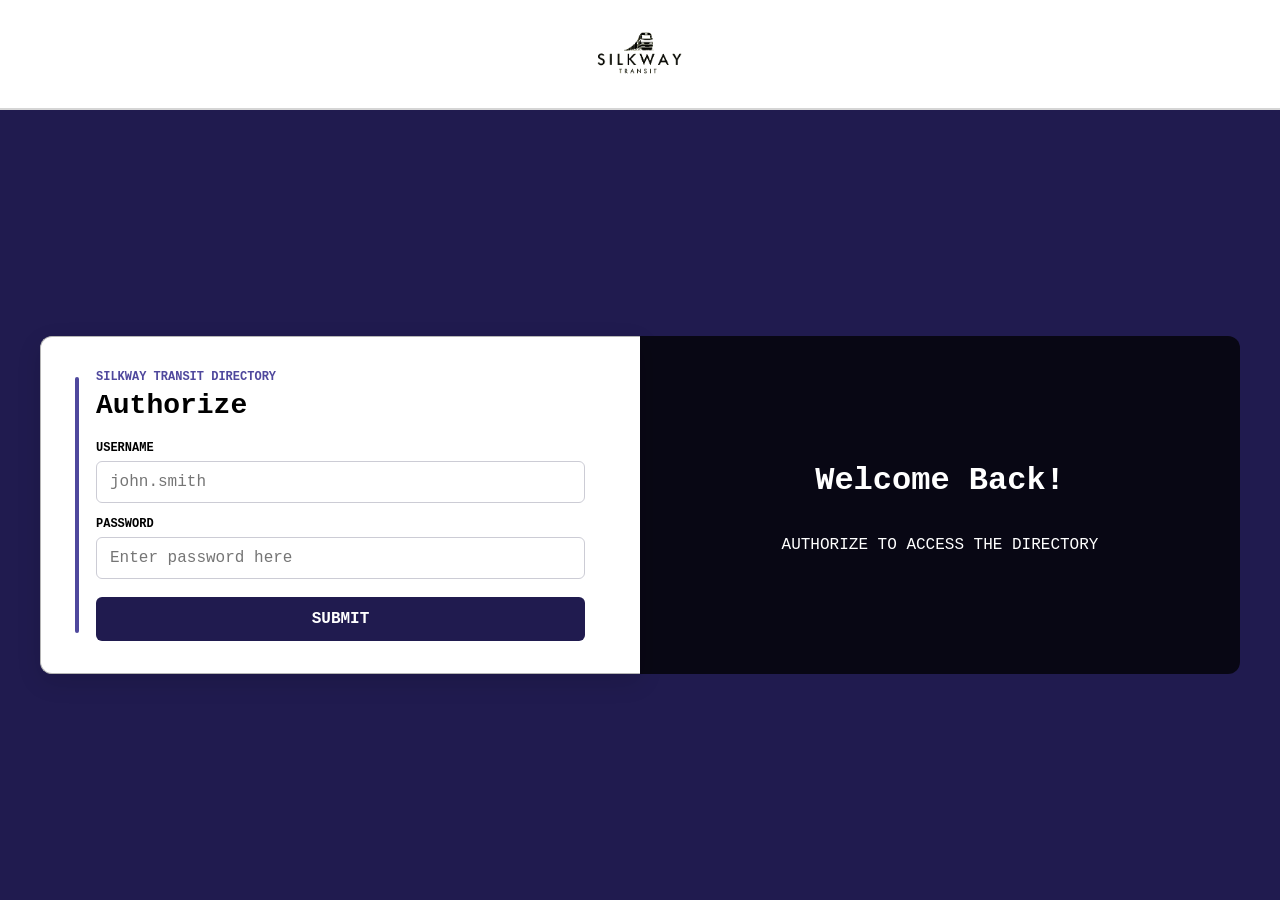
<file: backend/target/classes/static/pages/login/index.html>
<!DOCTYPE html>
<html lang="en">
<head>
    <meta charset="UTF-8">
    <meta name="viewport" content="width=device-width, initial-scale=1.0">

    <title>Login</title>

    <link rel="stylesheet" href="styles.css">
    <script src="app.js" defer></script>
</head>


<body class="loginPage">

    <header class="myHead">

        <div class="aTrain" aria-hidden="true">
            <!-- moving train animation -->
        </div>

        <div class="company">
            <img
                class="Logo"
                src="images/loginBox2.png"
                alt="SILKWAY TRANSIT"
            >
        </div>
    </header>


    <main class="loginContent">

        <div class="loginBox">
            <div class="loginIntro">
                <p>SILKWAY TRANSIT DIRECTORY</p>
                <h2>Authorize</h2>
            </div>

            <form id="loginForm" class="loginForm">
                <div class="field">
                    <label for="username">USERNAME</label>
                    <input
                        id="username"
                        name="username"
                        type="text"
                        autocomplete="username"
                        placeholder="john.smith"
                        required
                    >
                </div>

                <div class="field">
                    <label for="password">PASSWORD</label>
                    <input
                        id="password"
                        name="password"
                        type="password"
                        autocomplete="current-password"
                        placeholder="Enter password here"
                        required
                    >
                </div>

                <button id="myButton" type="submit">SUBMIT</button>
            </form>
        </div>


        <div class="loginStatus">
            <video
                class="trainVideo"
                autoplay
                loop
                muted
                playsinline
                disablepictureinpicture
                disableremoteplayback
                controlslist="nodownload noplaybackrate noremoteplayback"
                tabindex="-1"
                aria-hidden="true"
            >
                <source src="images/trainsMove.mp4" type="video/mp4">
            </video>

            <div class="statusText">
                <h1 id="myH1">Welcome Back!</h1>
                <p id="myP1">AUTHORIZE TO ACCESS THE DIRECTORY</p>
            </div>
        </div>

    </main>

</body>
</html>
</file>
<file: backend/target/classes/static/pages/login/styles.css>
*,
*::before,
*::after {
    box-sizing: border-box;
}

html {
    min-height: 100%;
}

body {
    margin: 0;
    min-height: 100vh;

    font-family:'Courier New', Courier, monospace;
}

img {
    display: block;
    max-width: 100%;
    height: auto;
}

button,
input {
    font: inherit;
}
/* ---------- universal website template ---------- */



.myHead {
    position: relative;

    height: 110px;

    display: flex;
    align-items: center;
    justify-content: center;

    overflow: hidden;

    background-color: #fff;
    border-bottom: 2px solid #d5d5d5;
}


.company {
    position: relative;
    z-index: 2;

    display: block;
}


.Logo {
    display: block;

    width: 110px;
    height: auto;

    filter: invert(1);
}


.aTrain {
    position: absolute;
    z-index: 1;

    top: 50%;
    left: -100px;

    font-size: 42px;
    line-height: 1;

    animation: trainToLogo 5s ease-in-out infinite;
}

@keyframes trainToLogo {
}

/* ---------- White bar with logo ^ ---------- */




.loginContent {
    min-height: calc(100vh - 110px);

    display: grid;
    grid-template-columns: repeat(2, minmax(0, 600px));
    place-content: center;

    padding: 40px;

    background-color: #201b4f;
}


.loginBox,
.loginStatus {
    width: 100%;
    min-height: 320px;
    aspect-ratio: 16 / 9;
}


.loginBox {
    position: relative;

    display: flex;
    flex-direction: column;
    justify-content: center;

    padding: 40px 55px;

    background-color: #ffffff;

    border: 1px solid #b5b5b5;
    border-right: none;
    border-radius: 12px 0 0 12px;

    box-shadow: 0 8px 25px rgba(0, 0, 0, 0.12);
}


.loginBox::before {
    position: absolute;

    top: 40px;
    bottom: 40px;
    left: 34px;

    width: 4px;

    content: "";

    background-color: #4f489d;
    border-radius: 4px;
}


.loginIntro {
    margin-bottom: 20px;
}


.loginIntro p {
    margin: 0 0 6px;

    color: #4f489d;

    font-size: 12px;
    font-weight: bold;
}


.loginIntro h2 {
    margin: 0;

    font-size: 28px;
}


.loginForm {
    width: 100%;

    display: flex;
    flex-direction: column;

    gap: 14px;
}


.field {
    display: flex;
    flex-direction: column;

    gap: 6px;
}


.field label {
    font-size: 12px;
    font-weight: bold;
}


.field input {
    width: 100%;
    height: 42px;

    padding: 0 13px;

    border: 1px solid #ccccd5;
    border-radius: 6px;

    outline: none;
}


.field input:focus {
    border-color: #6257e8;
}


#myButton {
    width: 100%;
    height: 44px;

    margin-top: 4px;

    color: #ffffff;
    background-color: #201b4f;

    border: none;
    border-radius: 6px;

    font-weight: bold;

    cursor: pointer;
}


#myButton:hover {
    background-color: #1f195e;
}


.loginStatus {
    position: relative;

    overflow: hidden;

    border-radius: 0 12px 12px 0;
}


.trainVideo {
    position: absolute;
    inset: 0;

    width: 100%;
    height: 100%;

    object-fit: cover;

    pointer-events: none;
    user-select: none;
}


.loginStatus::after {
    position: absolute;
    z-index: 1;
    inset: 0;

    content: "";

    background-color: rgba(0, 0, 0, 0.75);

    pointer-events: none;
}


.statusText {
    position: relative;
    z-index: 2;

    height: 100%;

    display: flex;
    flex-direction: column;
    align-items: center;
    justify-content: center;

    padding: 30px;

    color: #ffffff;
    text-align: center;

    transition:
        opacity 0.2s ease,
        transform 0.2s ease;
}


.statusText.is-changing {
    opacity: 0;
    transform: translateY(8px);
}


.statusText.is-error {
    color: #ff8b8b;
}


.statusText.is-success {
    color: #82e6a6;
}

/* ---------- MAIN CONTENT ^ ------ */
</file>
